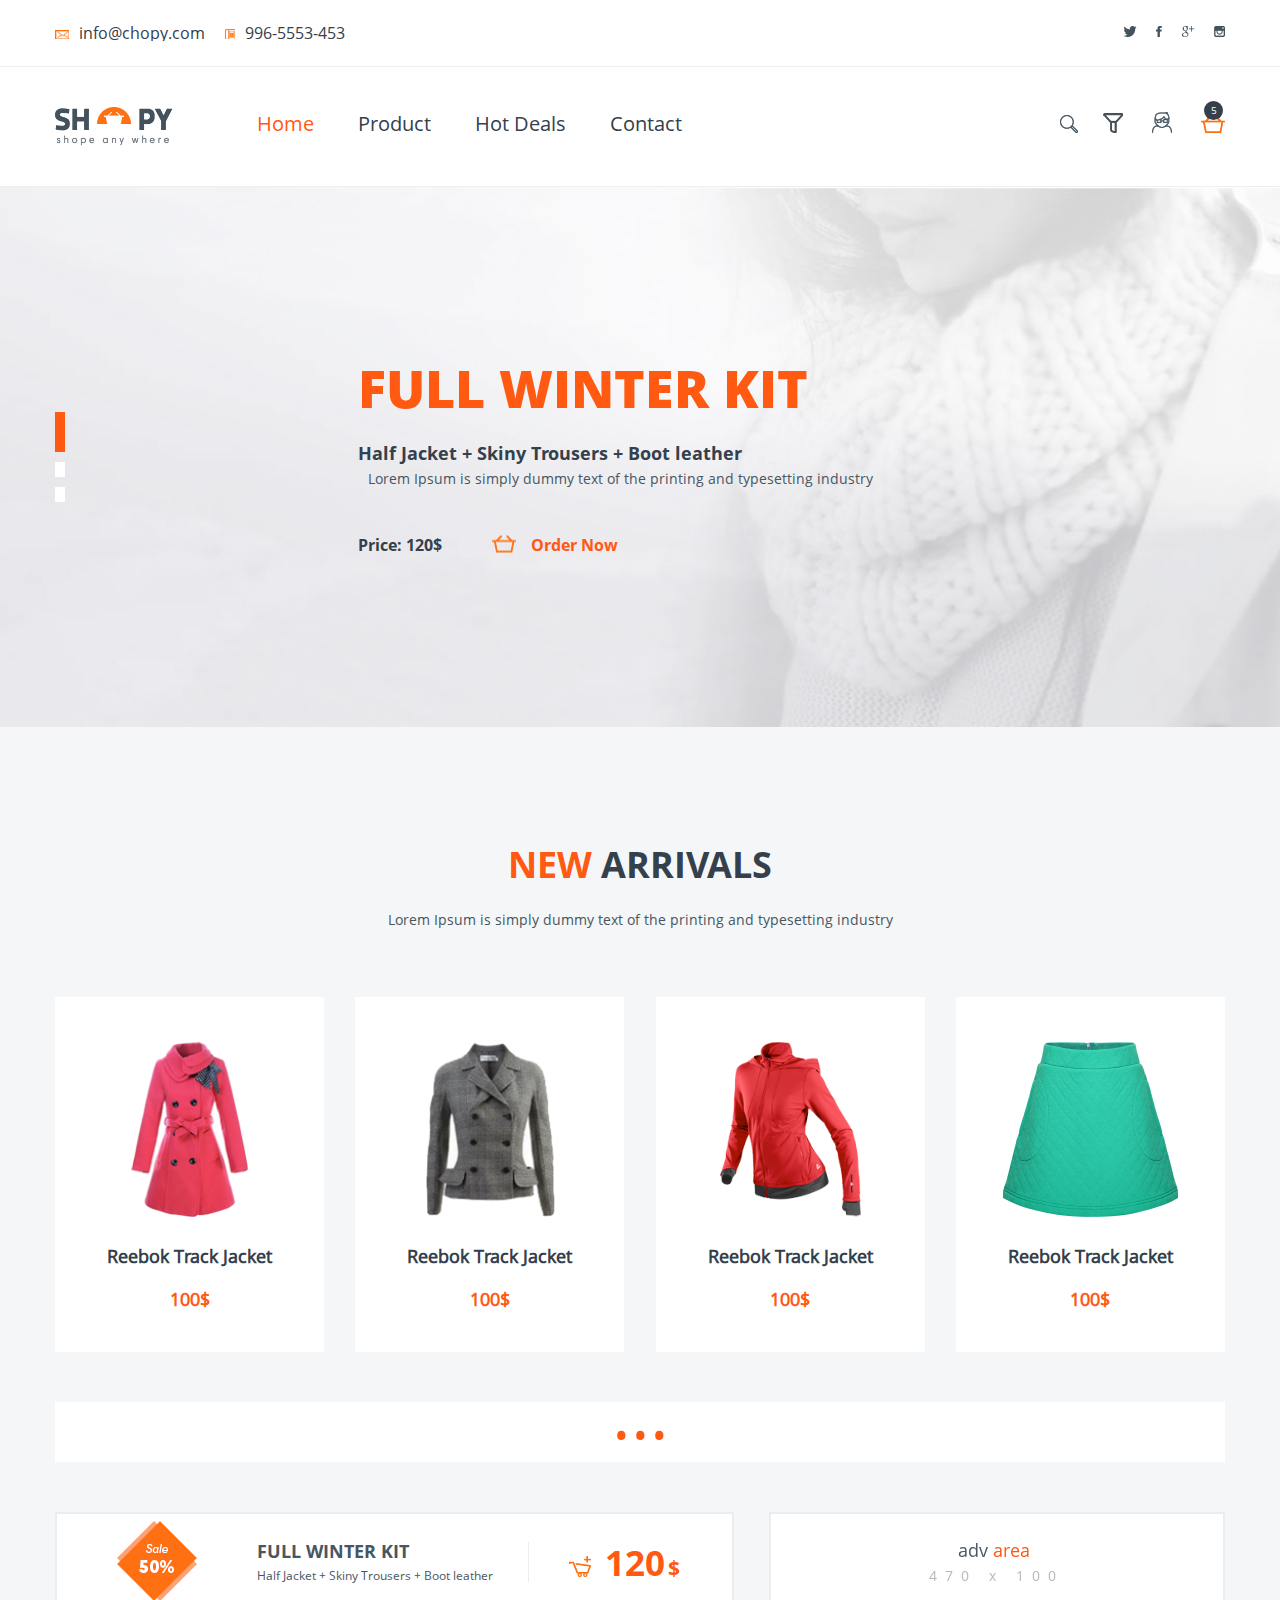
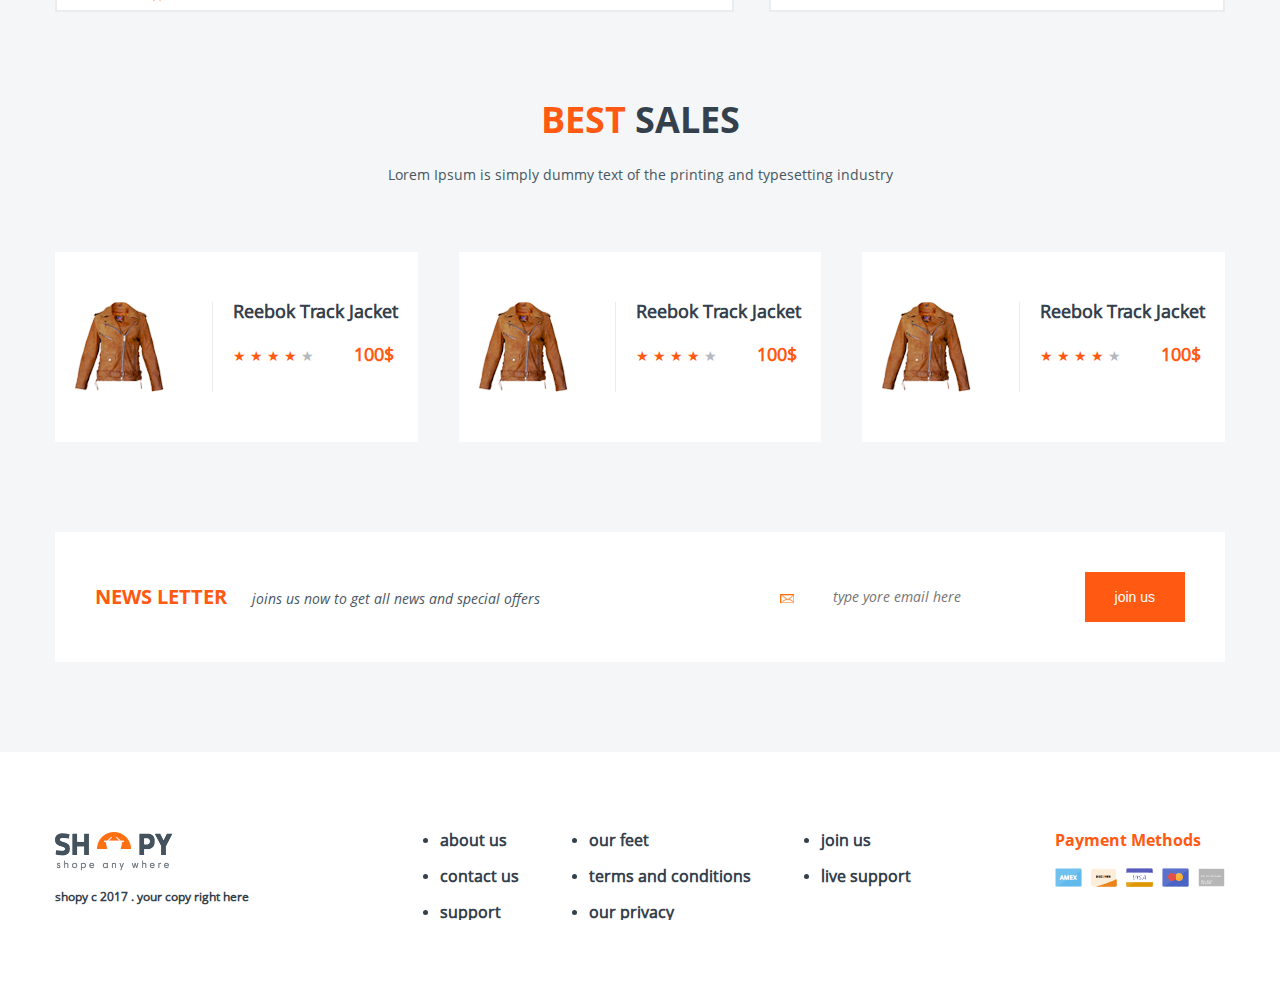
<file: dev/index.html>
<!DOCTYPE html>
<html lang="ru-RU">
  <head>
    <meta charset="utf-8">
    <meta http-equiv="X-UA-Compatible" content="IE = edge">
    <meta name="viewport" content="width=device-width,initial-scale=1">
    <meta name="keywords" content="">
    <link rel="stylesheet" type="text/css" href="static/fonts/fonts.css">
    <link rel="stylesheet" type="text/css" href="static/css/main.css">
    <title>Главная страница
    </title>
  </head>
  <body>
    <div class="wrapper">
      <header>
        <div class="header__top">
          <div class="container">
            <div class="header__contacts"><a class="header__mail" href="mailto:info@shopy.com">info@chopy.com</a><a class="header__phone" href="tel:9965553453">996-5553-453</a></div>
            <ul class="header__social">
              <li><a class="header-social__link" href="javascript:void(0);"></a>
                <div class="social__link--tw"></div>
              </li>
              <li><a class="header-social__link" href="javascript:void(0);"></a>
                <div class="social__link--fb"></div>
              </li>
              <li><a class="header-social__link" href="javascript:void(0);"></a>
                <div class="social__link--google"></div>
              </li>
              <li><a class="header-social__link" href="javascript:void(0);"></a>
                <div class="social__link--instagram"></div>
              </li>
            </ul>
          </div>
        </div>
        <div class="header__bottom">
          <div class="container">
            <div class="header__logo"><img src="static/img/general/logo.png"></div>
            <nav class="header-nav">
              <ul class="header-nav__list">
                <li><a class="header-nav__home active" href="../index.html">Home</a></li>
                <li><a class="header-nav__product" href="../product.html">Product</a></li>
                <li><a class="header-nav__hotDeals" href="../product-all.html">Hot Deals</a></li>
                <li><a class="header-nav__contact" href="javascript:void(0);">Contact</a></li>
              </ul>
            </nav>
            <div class="header-action">
              <div class="header-search"><span class="header-search__icon"></span>
                <form class="header-search__form">
                  <input type="text">
                </form>
              </div><a class="header-filter" href="javascript:void(0);"><span class="header-filter__icon"></span></a>
              <div class="header-profil"><span class="header-profil__icon"></span></div>
              <div class="header-basket"><span class="header-basket__icon"></span><span class="header-basket__number">5</span></div>
            </div>
          </div>
        </div>
      </header>
      <section class="index-slider">
        <div class="container">
          <aside class="index__filter">
            <div class="filter-wrap">
              <div class="filter-item"><span class="filter-title">Categories</span>
                <div class="filter-close"></div>
                <div class="filter-line">
                  <input type="radio" id="filter-cat-men" name="filter-cat">
                  <label for="filter-cat-men">Man</label>
                </div>
                <div class="filter-line">
                  <input type="radio" id="filter-cat-women" name="filter-cat">
                  <label for="filter-cat-women">Women</label>
                </div>
                <div class="filter-line">
                  <input type="radio" id="filter-cat-childrens" name="filter-cat">
                  <label for="filter-cat-childrens">Children</label>
                </div>
                <div class="filter-line">
                  <input type="radio" id="filter-cat-hot" name="filter-cat">
                  <label for="filter-cat-hot">Hot Deals</label>
                </div>
              </div>
              <div class="filter-item"><span class="filter-title">Prise Filter</span>
                <div class="filter-line">
                  <input type="range" id="filter-prise__rage">
                </div>
                <div class="filter-line filter-line--price">
                  <div class="filter-price__from"><span>From</span>
                    <input type="text" id="price-from">
                  </div>
                  <div class="filter-price__to"><span>To</span>
                    <input type="text" id="price-to">
                  </div>
                </div>
              </div>
              <div class="filter-item"><span class="filter-title">Sizes</span>
                <div class="filter-line">
                  <input type="checkbox" id="filter-sizes__small" name="filter-sizes"><span class="castom-checkbox"></span>
                  <label class="checkbox" for="filter-sizes__small">Small</label>
                </div>
                <div class="filter-line">
                  <input type="checkbox" id="filter-sizes__midum" name="filter-sizes"><span class="castom-checkbox"></span>
                  <label class="checkbox" for="filter-sizes__midum">Midum</label>
                </div>
                <div class="filter-line">
                  <input type="checkbox" id="filter-sizes__larg" name="filter-sizes"><span class="castom-checkbox"></span>
                  <label class="checkbox" for="filter-sizes__larg">Larg</label>
                </div>
                <div class="filter-line">
                  <input type="checkbox" id="filter-sizes__xlarg" name="filter-sizes"><span class="castom-checkbox"></span>
                  <label class="checkbox" for="filter-sizes__xlarg">X Larg</label>
                </div>
              </div>
              <div class="filter-item"><span class="filter-title">Brands</span>
                <div class="filter-line">
                  <input type="checkbox" id="filter-brand__reebok"><span class="castom-checkbox"></span>
                  <label class="checkbox" for="filter-brand__reebok">Reebok</label>
                </div>
                <div class="filter-line">
                  <input type="checkbox" id="filter-brand__adidas"><span class="castom-checkbox"></span>
                  <label class="checkbox" for="filter-brand__adidas">Adidas</label>
                </div>
                <div class="filter-line">
                  <input type="checkbox" id="filter-brand__nike"><span class="castom-checkbox"></span>
                  <label class="checkbox" for="filter-brand__nike">Nike</label>
                </div>
                <div class="filter-line">
                  <input type="checkbox" id="filter-brand__active"><span class="castom-checkbox"></span>
                  <label class="checkbox" for="filter-brand__active">Active</label>
                </div>
              </div>
            </div>
          </aside>
          <div class="js-index-slider__pager"><a href" data-slide-index="0"></a><a class="active" href" data-slide-index="1"></a><a href" data-slide-index="2"></a></div>
        </div>
        <ul class="js-index-slider">
          <li><img src="static/img/content/sliderBg.jpg">
            <div class="index-slider__info"><span class="index-slider__title">FULL WINTER KIT</span>
              <spaan class="index-slider__goods">Half Jacket + Skiny Trousers + Boot leather</spaan>
              <p class="index-slider__descr">Lorem Ipsum is simply dummy text of the printing and typesetting industry</p>
              <div class="index-slider__action"><span class="index-slider__price">Price: 120$</span><span class="index-slider__buy">Order Now</span></div>
            </div>
          </li>
          <li><img src="static/img/content/sliderBg.jpg"></li>
          <li><img src="static/img/content/sliderBg.jpg"></li>
        </ul>
      </section>
      <div class="container">
        <div class="section-title">
          <div class="section-title__big"><span class="section-title__orange">New</span><span> Arrivals</span></div><span class="section-title__descr">Lorem Ipsum is simply dummy text of the printing and typesetting industry</span>
        </div>
        <div class="product-item__wrap">
          <div class="product-item">
            <div class="product-item__first"><img class="product-item__pic--big" src="static/img/content/products/product1.png"><span class="product-item__title">Reebok Track Jacket</span><span class="product-item__prise">100$</span></div>
            <div class="product-item__second">
              <ul class="js-product-item__slider">
                <li><img class="product-item__pic" src="static/img/content/products/product1.png"></li>
                <li><img class="product-item__pic" src="static/img/content/products/product1Darc.png"></li>
                <li><img class="product-item__pic" src="static/img/content/products/product1Blue.png"></li>
                <li><img class="product-item__pic" src="static/img/content/products/product1Green.png"></li>
              </ul><span class="product-item__title">Reebok Track Jacket</span>
              <div class="product-item__sizes"><span>sizes :</span>
                <ul class="sizes-list">
                  <li><span>s</span></li>
                  <li><span>m</span></li>
                  <li><span>l</span></li>
                  <li><span>xl</span></li>
                </ul>
              </div>
              <div class="product-item__color"><a class="product__color--red" href" data-slide-index="0"></a><a class="product__color--darc" href" data-slide-index="1"></a><a class="product__color--blue" href" data-slide-index="2"></a><a class="product__color--green" href" data-slide-index="3"></a></div>
              <div class="product-item__buttons"><a class="product-chare" href="javascript:void(0);"></a><a class="product-curt" href="javascript:void(0);"></a><a class="product-like" href="javascript:void(0);"></a></div>
            </div>
          </div>
          <div class="product-item">
            <div class="product-item__first"><img class="product-item__pic--big" src="static/img/content/products/product2.png"><span class="product-item__title">Reebok Track Jacket</span><span class="product-item__prise">100$</span></div>
            <div class="product-item__second">
              <ul class="js-product-item__slider">
                <li><img class="product-item__pic" src="static/img/content/products/product2.png"></li>
                <li><img class="product-item__pic" src="static/img/content/products/product2.png"></li>
                <li><img class="product-item__pic" src="static/img/content/products/product2.png"></li>
                <li><img class="product-item__pic" src="static/img/content/products/product2.png"></li>
              </ul><span class="product-item__title">Reebok Track Jacket</span>
              <div class="product-item__sizes"><span>sizes :</span>
                <ul class="sizes-list">
                  <li><span>s</span></li>
                  <li><span>m</span></li>
                  <li><span>l</span></li>
                  <li><span>xc</span></li>
                </ul>
              </div>
              <div class="product-item__color"><a class="product__color--red" href" data-slide-index="0"></a><a class="product__color--darc" href" data-slide-index="1"></a><a class="product__color--blue" href" data-slide-index="2"></a><a class="product__color--green" href" data-slide-index="3"></a></div>
              <div class="product-item__buttons"><a class="product-chare" href="javascript:void(0);"></a><a class="product-curt" href="javascript:void(0);"></a><a class="product-like" href="javascript:void(0);"></a></div>
            </div>
          </div>
          <div class="product-item">
            <div class="product-item__first"><img class="product-item__pic--big" src="static/img/content/products/product3.png"><span class="product-item__title">Reebok Track Jacket</span><span class="product-item__prise">100$</span></div>
            <div class="product-item__second">
              <ul class="js-product-item__slider">
                <li><img class="product-item__pic" src="static/img/content/products/product3mini.png"></li>
                <li><img class="product-item__pic" src="static/img/content/products/product3miniDarc.png"></li>
                <li><img class="product-item__pic" src="static/img/content/products/product3miniBlue.png"></li>
                <li><img class="product-item__pic" src="static/img/content/products/product3miniGreen.png"></li>
              </ul><span class="product-item__title">Reebok Track Jacket</span>
              <div class="product-item__sizes"><span>sizes :</span>
                <ul class="sizes-list">
                  <li><span>s</span></li>
                  <li><span>m</span></li>
                  <li><span>l</span></li>
                  <li><span>xl</span></li>
                </ul>
              </div>
              <div class="product-item__color"><a class="product__color--red" href" data-slide-index="0"></a><a class="product__color--darc" href" data-slide-index="1"></a><a class="product__color--blue" href" data-slide-index="2"></a><a class="product__color--green" href" data-slide-index="3"></a></div>
              <div class="product-item__buttons"><a class="product-chare" href="javascript:void(0);"></a><a class="product-curt" href="javascript:void(0);"></a><a class="product-like" href="javascript:void(0);"></a></div>
            </div>
          </div>
          <div class="product-item">
            <div class="product-item__first"><img class="product-item__pic--big" src="static/img/content/products/product4Green.png"><span class="product-item__title">Reebok Track Jacket</span><span class="product-item__prise">100$</span></div>
            <div class="product-item__second">
              <ul class="js-product-item__slider">
                <li><img class="product-item__pic" src="static/img/content/products/product4Red.png"></li>
                <li><img class="product-item__pic" src="static/img/content/products/product4Darc.png"></li>
                <li><img class="product-item__pic" src="static/img/content/products/product4Blue.png"></li>
                <li><img class="product-item__pic" src="static/img/content/products/product4Green.png"></li>
              </ul><span class="product-item__title">Reebok Track Jacket</span>
              <div class="product-item__sizes"><span>sizes :</span>
                <ul class="sizes-list">
                  <li><span>s</span></li>
                  <li><span>m</span></li>
                  <li><span>l</span></li>
                  <li><span>xl</span></li>
                </ul>
              </div>
              <div class="product-item__color"><a class="product__color--red" href" data-slide-index="0"></a><a class="product__color--darc" href" data-slide-index="1"></a><a class="product__color--blue" href" data-slide-index="2"></a><a class="product__color--green" href" data-slide-index="3"></a></div>
              <div class="product-item__buttons"><a class="product-chare" href="javascript:void(0);"></a><a class="product-curt" href="javascript:void(0);"></a><a class="product-like" href="javascript:void(0);"></a></div>
            </div>
          </div>
        </div><a class="product-item__more--loader" href="javascript:void(0);">...</a>
      </div>
      <section class="banners">
        <div class="container">
          <div class="banner-big"><img src="static/img/content/banners/discount.png">
            <div class="banner-big__text">
              <div class="banner-big__title"><span>Full Winter Kit</span></div>
              <div class="banner-big__desc"><span>Half Jacket + Skiny Trousers + Boot leather</span></div>
            </div>
            <div class="banner-big__card"><a href="javascript:void(0);"></a></div>
            <div class="banner-big__prise"><a href="javascript:void(0);">120</a><span>$</span></div>
          </div>
          <div class="banner-small">
            <div class="banner-small__empty"><span class="banner-empty__text">adv</span><span class="banner-empty__text banner-empty__text--orange">area</span><span class="banner-size">470 x 100</span></div>
          </div>
        </div>
      </section>
      <section class="best-sales">
        <div class="container">
          <div class="section-title">
            <div class="section-title__big"><span class="section-title__orange">Best</span><span> Sales</span></div><span class="section-title__descr">Lorem Ipsum is simply dummy text of the printing and typesetting industry</span>
          </div>
          <div class="best-sales__items">
            <div class="best-sales__item--wrap"><img class="best-sales__img" src="static/img/content/products/product5mini.png">
              <div class="best-sales__item--text"><span class="best-sales__title">Reebok Track Jacket</span>
                <ul class="best-sales__rating">
                  <li><span>&#9733;</span></li>
                  <li><span>&#9733;</span></li>
                  <li><span>&#9733;</span></li>
                  <li><span>&#9733;</span></li>
                  <li><span>&#9733;</span></li>
                </ul><span class="best-sales__prise">100$</span>
                <div class="best-sales__buy"><a href="javascript:void(0);"><span class="best-sales__buy--text">add to cart</span></a></div>
              </div>
            </div>
            <div class="best-sales__item--wrap"><img class="best-sales__img" src="static/img/content/products/product5mini.png">
              <div class="best-sales__item--text"><span class="best-sales__title">Reebok Track Jacket</span>
                <ul class="best-sales__rating">
                  <li><span>&#9733;</span></li>
                  <li><span>&#9733;</span></li>
                  <li><span>&#9733;</span></li>
                  <li><span>&#9733;</span></li>
                  <li><span>&#9733;</span></li>
                </ul><span class="best-sales__prise">100$</span>
                <div class="best-sales__buy"><a href="javascript:void(0);"><span class="best-sales__buy--text">add to cart</span></a></div>
              </div>
            </div>
            <div class="best-sales__item--wrap"><img class="best-sales__img" src="static/img/content/products/product5mini.png">
              <div class="best-sales__item--text">
                <div class="best-sales__title">Reebok Track Jacket</div>
                <ul class="best-sales__rating">
                  <li><span>&#9733;</span></li>
                  <li><span>&#9733;</span></li>
                  <li><span>&#9733;</span></li>
                  <li><span>&#9733;</span></li>
                  <li><span>&#9733;</span></li>
                </ul><span class="best-sales__prise">100$</span>
                <div class="best-sales__buy"><a href="javascript:void(0);"><span class="best-sales__buy--text">add to cart</span></a></div>
              </div>
            </div>
          </div>
        </div>
      </section>
      <section class="subscribe">
        <div class="container">
          <div class="subscribe-content"><span class="subscribe-title">News Letter</span><span class="subscribe-descr">joins us now to get all news and special offers</span>
            <form class="subscribe-form">
              <div class="input-field__wrap"><img src="static/img/sprite/mail.png">
                <input class="input-field" type="text" name="mail" placeholder="type yore email here">
                <input class="g-btn" type="submit" value="join us">
              </div>
            </form>
          </div>
        </div>
      </section>
    </div>
    <footer>
      <div class="container">
        <div class="footer-wrap">
          <div class="footer-logo"><img src="static/img/general/logo.png"><span class="footer-copyright">shopy c 2017 . your copy right here</span></div>
          <nav class="footer-nav">
            <ul class="footer-nav__list">
              <li><a href="javascript:void(0);">about us</a></li>
              <li><a href="javascript:void(0);">contact us</a></li>
              <li><a href="javascript:void(0);">support</a></li>
            </ul>
            <ul class="footer-nav__list">
              <li><a href="javascript:void(0);">our feet</a></li>
              <li><a href="javascript:void(0);">terms and conditions</a></li>
              <li><a href="javascript:void(0);">our privacy</a></li>
            </ul>
            <ul class="footer-nav__list">
              <li><a href="javascript:void(0);">join us</a></li>
              <li><a href="javascript:void(0);">live support</a></li>
            </ul>
          </nav>
          <div class="footer-payment"><span class="footer-payment__text">Payment Methods</span><img src="static/img/general/footer-pay.png"></div>
        </div>
      </div>
    </footer>
    <script src="static/js/jquery.js"></script>
    <script src="static/js/libs.min.js"></script>
    <script src="static/js/main.js"></script>
  </body>
</html>
</file>
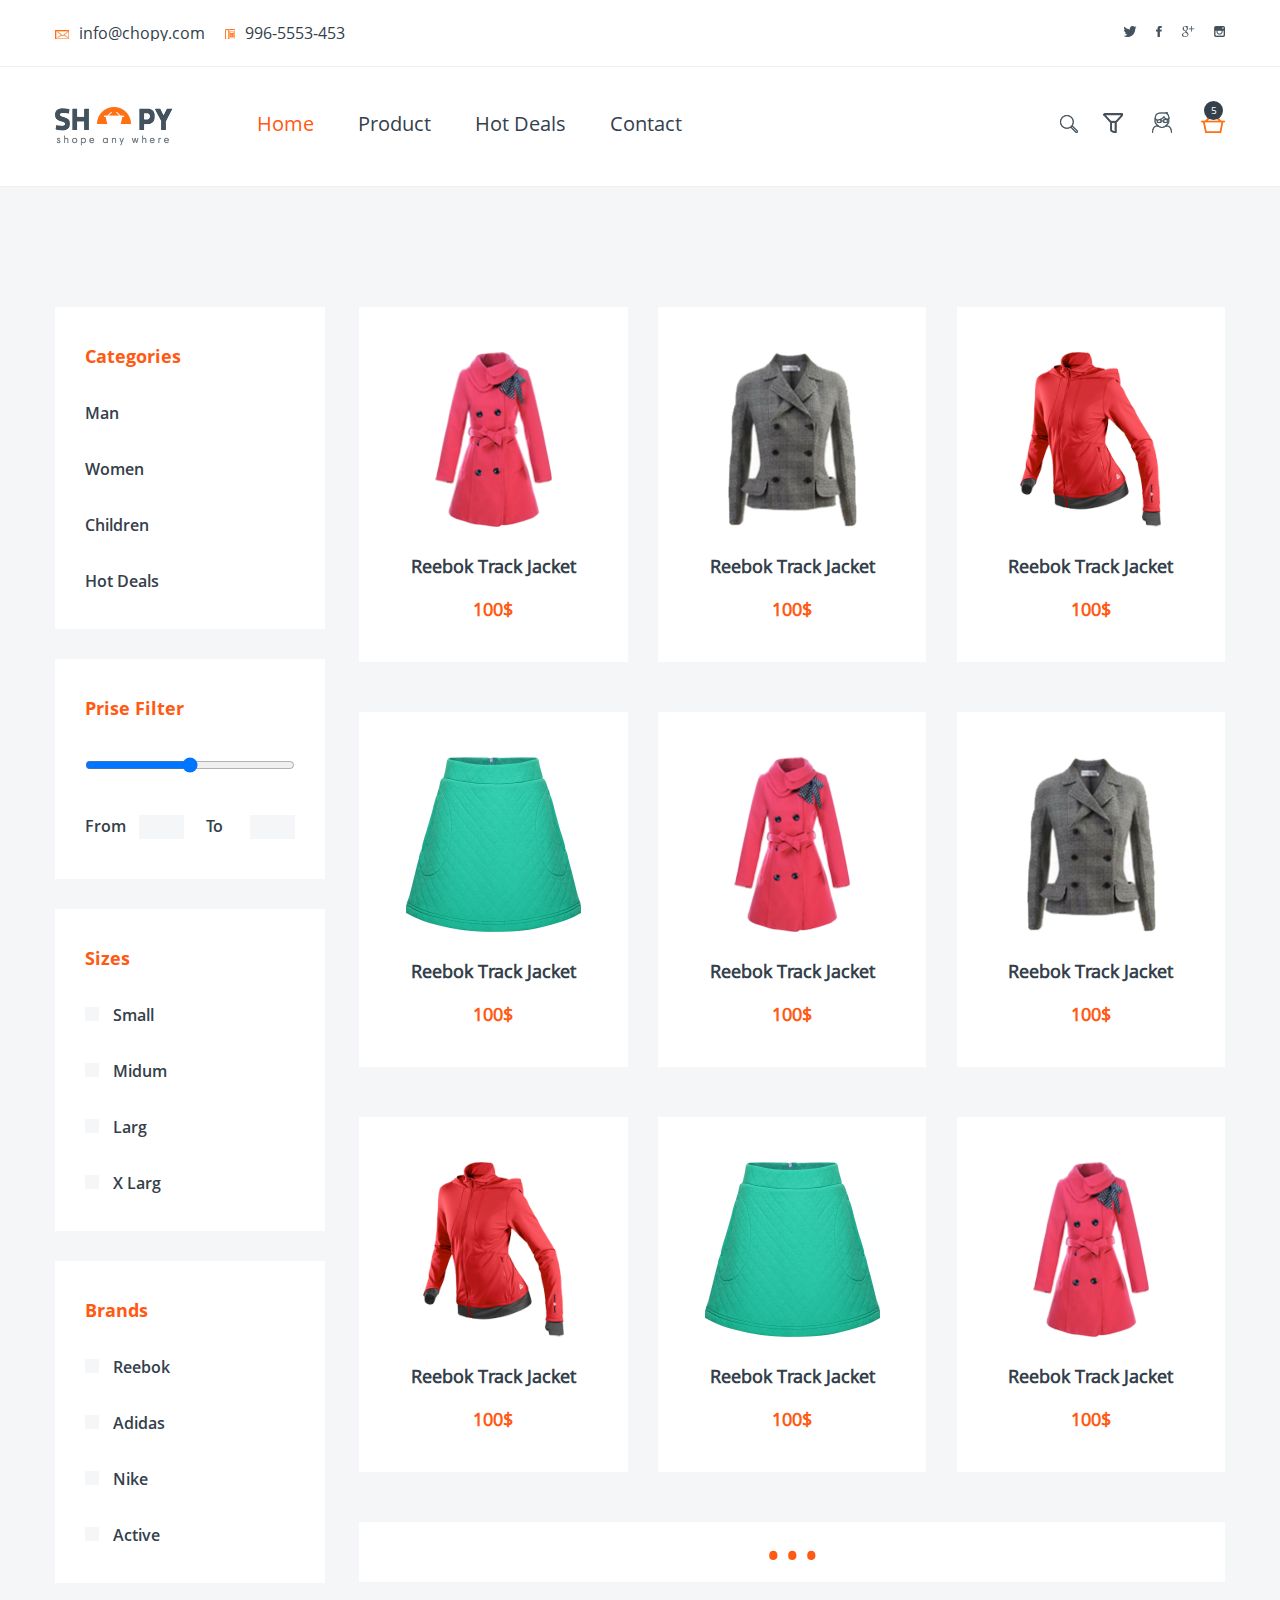
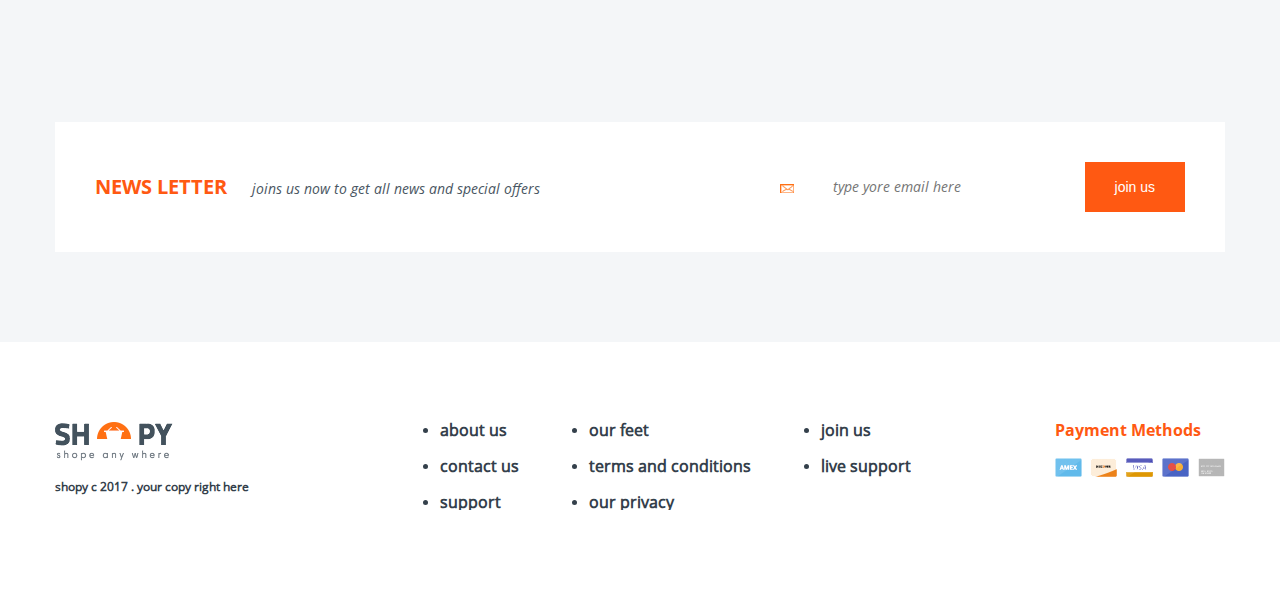
<file: dev/product-all.html>
<!DOCTYPE html>
<html lang="ru-RU">
  <head>
    <meta charset="utf-8">
    <meta http-equiv="X-UA-Compatible" content="IE = edge">
    <meta name="viewport" content="width=device-width,initial-scale=1">
    <meta name="keywords" content="">
    <link rel="stylesheet" type="text/css" href="static/fonts/fonts.css">
    <link rel="stylesheet" type="text/css" href="static/css/main.css">
    <title>Каталог продукта
    </title>
  </head>
  <body>
    <div class="wrapper">
      <header>
        <div class="header__top">
          <div class="container">
            <div class="header__contacts"><a class="header__mail" href="mailto:info@shopy.com">info@chopy.com</a><a class="header__phone" href="tel:9965553453">996-5553-453</a></div>
            <ul class="header__social">
              <li><a class="header-social__link" href="javascript:void(0);"></a>
                <div class="social__link--tw"></div>
              </li>
              <li><a class="header-social__link" href="javascript:void(0);"></a>
                <div class="social__link--fb"></div>
              </li>
              <li><a class="header-social__link" href="javascript:void(0);"></a>
                <div class="social__link--google"></div>
              </li>
              <li><a class="header-social__link" href="javascript:void(0);"></a>
                <div class="social__link--instagram"></div>
              </li>
            </ul>
          </div>
        </div>
        <div class="header__bottom">
          <div class="container">
            <div class="header__logo"><img src="static/img/general/logo.png"></div>
            <nav class="header-nav">
              <ul class="header-nav__list">
                <li><a class="header-nav__home active" href="../index.html">Home</a></li>
                <li><a class="header-nav__product" href="../product.html">Product</a></li>
                <li><a class="header-nav__hotDeals" href="../product-all.html">Hot Deals</a></li>
                <li><a class="header-nav__contact" href="javascript:void(0);">Contact</a></li>
              </ul>
            </nav>
            <div class="header-action">
              <div class="header-search"><span class="header-search__icon"></span>
                <form class="header-search__form">
                  <input type="text">
                </form>
              </div><a class="header-filter" href="javascript:void(0);"><span class="header-filter__icon"></span></a>
              <div class="header-profil"><span class="header-profil__icon"></span></div>
              <div class="header-basket"><span class="header-basket__icon"></span><span class="header-basket__number">5</span></div>
            </div>
          </div>
        </div>
      </header>
      <div class="container">
        <section class="products-all">
          <aside class="products-all__filter">
            <div class="filter-wrap">
              <div class="filter-item"><span class="filter-title">Categories</span>
                <div class="filter-close"></div>
                <div class="filter-line">
                  <input type="radio" id="filter-cat-men" name="filter-cat">
                  <label for="filter-cat-men">Man</label>
                </div>
                <div class="filter-line">
                  <input type="radio" id="filter-cat-women" name="filter-cat">
                  <label for="filter-cat-women">Women</label>
                </div>
                <div class="filter-line">
                  <input type="radio" id="filter-cat-childrens" name="filter-cat">
                  <label for="filter-cat-childrens">Children</label>
                </div>
                <div class="filter-line">
                  <input type="radio" id="filter-cat-hot" name="filter-cat">
                  <label for="filter-cat-hot">Hot Deals</label>
                </div>
              </div>
              <div class="filter-item"><span class="filter-title">Prise Filter</span>
                <div class="filter-line">
                  <input type="range" id="filter-prise__rage">
                </div>
                <div class="filter-line filter-line--price">
                  <div class="filter-price__from"><span>From</span>
                    <input type="text" id="price-from">
                  </div>
                  <div class="filter-price__to"><span>To</span>
                    <input type="text" id="price-to">
                  </div>
                </div>
              </div>
              <div class="filter-item"><span class="filter-title">Sizes</span>
                <div class="filter-line">
                  <input type="checkbox" id="filter-sizes__small" name="filter-sizes"><span class="castom-checkbox"></span>
                  <label class="checkbox" for="filter-sizes__small">Small</label>
                </div>
                <div class="filter-line">
                  <input type="checkbox" id="filter-sizes__midum" name="filter-sizes"><span class="castom-checkbox"></span>
                  <label class="checkbox" for="filter-sizes__midum">Midum</label>
                </div>
                <div class="filter-line">
                  <input type="checkbox" id="filter-sizes__larg" name="filter-sizes"><span class="castom-checkbox"></span>
                  <label class="checkbox" for="filter-sizes__larg">Larg</label>
                </div>
                <div class="filter-line">
                  <input type="checkbox" id="filter-sizes__xlarg" name="filter-sizes"><span class="castom-checkbox"></span>
                  <label class="checkbox" for="filter-sizes__xlarg">X Larg</label>
                </div>
              </div>
              <div class="filter-item"><span class="filter-title">Brands</span>
                <div class="filter-line">
                  <input type="checkbox" id="filter-brand__reebok"><span class="castom-checkbox"></span>
                  <label class="checkbox" for="filter-brand__reebok">Reebok</label>
                </div>
                <div class="filter-line">
                  <input type="checkbox" id="filter-brand__adidas"><span class="castom-checkbox"></span>
                  <label class="checkbox" for="filter-brand__adidas">Adidas</label>
                </div>
                <div class="filter-line">
                  <input type="checkbox" id="filter-brand__nike"><span class="castom-checkbox"></span>
                  <label class="checkbox" for="filter-brand__nike">Nike</label>
                </div>
                <div class="filter-line">
                  <input type="checkbox" id="filter-brand__active"><span class="castom-checkbox"></span>
                  <label class="checkbox" for="filter-brand__active">Active</label>
                </div>
              </div>
            </div>
          </aside>
          <main class="products-all__show">
            <div class="product-item">
              <div class="product-item__first"><img class="product-item__pic--big" src="static/img/content/products/product1.png"><span class="product-item__title">Reebok Track Jacket</span><span class="product-item__prise">100$</span></div>
              <div class="product-item__second">
                <ul class="js-product-item__slider">
                  <li><img class="product-item__pic" src="static/img/content/products/product1.png"></li>
                  <li><img class="product-item__pic" src="static/img/content/products/product1Darc.png"></li>
                  <li><img class="product-item__pic" src="static/img/content/products/product1Blue.png"></li>
                  <li><img class="product-item__pic" src="static/img/content/products/product1Green.png"></li>
                </ul><span class="product-item__title">Reebok Track Jacket</span>
                <div class="product-item__sizes"><span>sizes :</span>
                  <ul class="sizes-list">
                    <li><span>s</span></li>
                    <li><span>m</span></li>
                    <li><span>l</span></li>
                    <li><span>xl</span></li>
                  </ul>
                </div>
                <div class="product-item__color"><a class="product__color--red" href" data-slide-index="0"></a><a class="product__color--darc" href" data-slide-index="1"></a><a class="product__color--blue" href" data-slide-index="2"></a><a class="product__color--green" href" data-slide-index="3"></a></div>
                <div class="product-item__buttons"><a class="product-chare" href="javascript:void(0);"></a><a class="product-curt" href="javascript:void(0);"></a><a class="product-like" href="javascript:void(0);"></a></div>
              </div>
            </div>
            <div class="product-item">
              <div class="product-item__first"><img class="product-item__pic--big" src="static/img/content/products/product2.png"><span class="product-item__title">Reebok Track Jacket</span><span class="product-item__prise">100$</span></div>
              <div class="product-item__second">
                <ul class="js-product-item__slider">
                  <li><img class="product-item__pic" src="static/img/content/products/product2.png"></li>
                  <li><img class="product-item__pic" src="static/img/content/products/product2.png"></li>
                  <li><img class="product-item__pic" src="static/img/content/products/product2.png"></li>
                  <li><img class="product-item__pic" src="static/img/content/products/product2.png"></li>
                </ul><span class="product-item__title">Reebok Track Jacket</span>
                <div class="product-item__sizes"><span>sizes :</span>
                  <ul class="sizes-list">
                    <li><span>s</span></li>
                    <li><span>m</span></li>
                    <li><span>l</span></li>
                    <li><span>xc</span></li>
                  </ul>
                </div>
                <div class="product-item__color"><a class="product__color--red" href" data-slide-index="0"></a><a class="product__color--darc" href" data-slide-index="1"></a><a class="product__color--blue" href" data-slide-index="2"></a><a class="product__color--green" href" data-slide-index="3"></a></div>
                <div class="product-item__buttons"><a class="product-chare" href="javascript:void(0);"></a><a class="product-curt" href="javascript:void(0);"></a><a class="product-like" href="javascript:void(0);"></a></div>
              </div>
            </div>
            <div class="product-item">
              <div class="product-item__first"><img class="product-item__pic--big" src="static/img/content/products/product3.png"><span class="product-item__title">Reebok Track Jacket</span><span class="product-item__prise">100$</span></div>
              <div class="product-item__second">
                <ul class="js-product-item__slider">
                  <li><img class="product-item__pic" src="static/img/content/products/product3mini.png"></li>
                  <li><img class="product-item__pic" src="static/img/content/products/product3miniDarc.png"></li>
                  <li><img class="product-item__pic" src="static/img/content/products/product3miniBlue.png"></li>
                  <li><img class="product-item__pic" src="static/img/content/products/product3miniGreen.png"></li>
                </ul><span class="product-item__title">Reebok Track Jacket</span>
                <div class="product-item__sizes"><span>sizes :</span>
                  <ul class="sizes-list">
                    <li><span>s</span></li>
                    <li><span>m</span></li>
                    <li><span>l</span></li>
                    <li><span>xl</span></li>
                  </ul>
                </div>
                <div class="product-item__color"><a class="product__color--red" href" data-slide-index="0"></a><a class="product__color--darc" href" data-slide-index="1"></a><a class="product__color--blue" href" data-slide-index="2"></a><a class="product__color--green" href" data-slide-index="3"></a></div>
                <div class="product-item__buttons"><a class="product-chare" href="javascript:void(0);"></a><a class="product-curt" href="javascript:void(0);"></a><a class="product-like" href="javascript:void(0);"></a></div>
              </div>
            </div>
            <div class="product-item">
              <div class="product-item__first"><img class="product-item__pic--big" src="static/img/content/products/product4Green.png"><span class="product-item__title">Reebok Track Jacket</span><span class="product-item__prise">100$</span></div>
              <div class="product-item__second">
                <ul class="js-product-item__slider">
                  <li><img class="product-item__pic" src="static/img/content/products/product4Red.png"></li>
                  <li><img class="product-item__pic" src="static/img/content/products/product4Darc.png"></li>
                  <li><img class="product-item__pic" src="static/img/content/products/product4Blue.png"></li>
                  <li><img class="product-item__pic" src="static/img/content/products/product4Green.png"></li>
                </ul><span class="product-item__title">Reebok Track Jacket</span>
                <div class="product-item__sizes"><span>sizes :</span>
                  <ul class="sizes-list">
                    <li><span>s</span></li>
                    <li><span>m</span></li>
                    <li><span>l</span></li>
                    <li><span>xl</span></li>
                  </ul>
                </div>
                <div class="product-item__color"><a class="product__color--red" href" data-slide-index="0"></a><a class="product__color--darc" href" data-slide-index="1"></a><a class="product__color--blue" href" data-slide-index="2"></a><a class="product__color--green" href" data-slide-index="3"></a></div>
                <div class="product-item__buttons"><a class="product-chare" href="javascript:void(0);"></a><a class="product-curt" href="javascript:void(0);"></a><a class="product-like" href="javascript:void(0);"></a></div>
              </div>
            </div>
            <div class="product-item">
              <div class="product-item__first"><img class="product-item__pic--big" src="static/img/content/products/product1.png"><span class="product-item__title">Reebok Track Jacket</span><span class="product-item__prise">100$</span></div>
              <div class="product-item__second">
                <ul class="js-product-item__slider">
                  <li><img class="product-item__pic" src="static/img/content/products/product1.png"></li>
                  <li><img class="product-item__pic" src="static/img/content/products/product1Darc.png"></li>
                  <li><img class="product-item__pic" src="static/img/content/products/product1Blue.png"></li>
                  <li><img class="product-item__pic" src="static/img/content/products/product1Green.png"></li>
                </ul><span class="product-item__title">Reebok Track Jacket</span>
                <div class="product-item__sizes"><span>sizes :</span>
                  <ul class="sizes-list">
                    <li><span>s</span></li>
                    <li><span>m</span></li>
                    <li><span>l</span></li>
                    <li><span>xl</span></li>
                  </ul>
                </div>
                <div class="product-item__color"><a class="product__color--red" href" data-slide-index="0"></a><a class="product__color--darc" href" data-slide-index="1"></a><a class="product__color--blue" href" data-slide-index="2"></a><a class="product__color--green" href" data-slide-index="3"></a></div>
                <div class="product-item__buttons"><a class="product-chare" href="javascript:void(0);"></a><a class="product-curt" href="javascript:void(0);"></a><a class="product-like" href="javascript:void(0);"></a></div>
              </div>
            </div>
            <div class="product-item">
              <div class="product-item__first"><img class="product-item__pic--big" src="static/img/content/products/product2.png"><span class="product-item__title">Reebok Track Jacket</span><span class="product-item__prise">100$</span></div>
              <div class="product-item__second">
                <ul class="js-product-item__slider">
                  <li><img class="product-item__pic" src="static/img/content/products/product2.png"></li>
                  <li><img class="product-item__pic" src="static/img/content/products/product2.png"></li>
                  <li><img class="product-item__pic" src="static/img/content/products/product2.png"></li>
                  <li><img class="product-item__pic" src="static/img/content/products/product2.png"></li>
                </ul><span class="product-item__title">Reebok Track Jacket</span>
                <div class="product-item__sizes"><span>sizes :</span>
                  <ul class="sizes-list">
                    <li><span>s</span></li>
                    <li><span>m</span></li>
                    <li><span>l</span></li>
                    <li><span>xc</span></li>
                  </ul>
                </div>
                <div class="product-item__color"><a class="product__color--red" href" data-slide-index="0"></a><a class="product__color--darc" href" data-slide-index="1"></a><a class="product__color--blue" href" data-slide-index="2"></a><a class="product__color--green" href" data-slide-index="3"></a></div>
                <div class="product-item__buttons"><a class="product-chare" href="javascript:void(0);"></a><a class="product-curt" href="javascript:void(0);"></a><a class="product-like" href="javascript:void(0);"></a></div>
              </div>
            </div>
            <div class="product-item">
              <div class="product-item__first"><img class="product-item__pic--big" src="static/img/content/products/product3.png"><span class="product-item__title">Reebok Track Jacket</span><span class="product-item__prise">100$</span></div>
              <div class="product-item__second">
                <ul class="js-product-item__slider">
                  <li><img class="product-item__pic" src="static/img/content/products/product3mini.png"></li>
                  <li><img class="product-item__pic" src="static/img/content/products/product3miniDarc.png"></li>
                  <li><img class="product-item__pic" src="static/img/content/products/product3miniBlue.png"></li>
                  <li><img class="product-item__pic" src="static/img/content/products/product3miniGreen.png"></li>
                </ul><span class="product-item__title">Reebok Track Jacket</span>
                <div class="product-item__sizes"><span>sizes :</span>
                  <ul class="sizes-list">
                    <li><span>s</span></li>
                    <li><span>m</span></li>
                    <li><span>l</span></li>
                    <li><span>xl</span></li>
                  </ul>
                </div>
                <div class="product-item__color"><a class="product__color--red" href" data-slide-index="0"></a><a class="product__color--darc" href" data-slide-index="1"></a><a class="product__color--blue" href" data-slide-index="2"></a><a class="product__color--green" href" data-slide-index="3"></a></div>
                <div class="product-item__buttons"><a class="product-chare" href="javascript:void(0);"></a><a class="product-curt" href="javascript:void(0);"></a><a class="product-like" href="javascript:void(0);"></a></div>
              </div>
            </div>
            <div class="product-item">
              <div class="product-item__first"><img class="product-item__pic--big" src="static/img/content/products/product4Green.png"><span class="product-item__title">Reebok Track Jacket</span><span class="product-item__prise">100$</span></div>
              <div class="product-item__second">
                <ul class="js-product-item__slider">
                  <li><img class="product-item__pic" src="static/img/content/products/product4Red.png"></li>
                  <li><img class="product-item__pic" src="static/img/content/products/product4Darc.png"></li>
                  <li><img class="product-item__pic" src="static/img/content/products/product4Blue.png"></li>
                  <li><img class="product-item__pic" src="static/img/content/products/product4Green.png"></li>
                </ul><span class="product-item__title">Reebok Track Jacket</span>
                <div class="product-item__sizes"><span>sizes :</span>
                  <ul class="sizes-list">
                    <li><span>s</span></li>
                    <li><span>m</span></li>
                    <li><span>l</span></li>
                    <li><span>xl</span></li>
                  </ul>
                </div>
                <div class="product-item__color"><a class="product__color--red" href" data-slide-index="0"></a><a class="product__color--darc" href" data-slide-index="1"></a><a class="product__color--blue" href" data-slide-index="2"></a><a class="product__color--green" href" data-slide-index="3"></a></div>
                <div class="product-item__buttons"><a class="product-chare" href="javascript:void(0);"></a><a class="product-curt" href="javascript:void(0);"></a><a class="product-like" href="javascript:void(0);"></a></div>
              </div>
            </div>
            <div class="product-item">
              <div class="product-item__first"><img class="product-item__pic--big" src="static/img/content/products/product1.png"><span class="product-item__title">Reebok Track Jacket</span><span class="product-item__prise">100$</span></div>
              <div class="product-item__second">
                <ul class="js-product-item__slider">
                  <li><img class="product-item__pic" src="static/img/content/products/product1.png"></li>
                  <li><img class="product-item__pic" src="static/img/content/products/product1Darc.png"></li>
                  <li><img class="product-item__pic" src="static/img/content/products/product1Blue.png"></li>
                  <li><img class="product-item__pic" src="static/img/content/products/product1Green.png"></li>
                </ul><span class="product-item__title">Reebok Track Jacket</span>
                <div class="product-item__sizes"><span>sizes :</span>
                  <ul class="sizes-list">
                    <li><span>s</span></li>
                    <li><span>m</span></li>
                    <li><span>l</span></li>
                    <li><span>xl</span></li>
                  </ul>
                </div>
                <div class="product-item__color"><a class="product__color--red" href" data-slide-index="0"></a><a class="product__color--darc" href" data-slide-index="1"></a><a class="product__color--blue" href" data-slide-index="2"></a><a class="product__color--green" href" data-slide-index="3"></a></div>
                <div class="product-item__buttons"><a class="product-chare" href="javascript:void(0);"></a><a class="product-curt" href="javascript:void(0);"></a><a class="product-like" href="javascript:void(0);"></a></div>
              </div>
            </div><a class="product-item__more--loader" href="javascript:void(0);">...</a>
          </main>
        </section>
      </div>
      <section class="subscribe">
        <div class="container">
          <div class="subscribe-content"><span class="subscribe-title">News Letter</span><span class="subscribe-descr">joins us now to get all news and special offers</span>
            <form class="subscribe-form">
              <div class="input-field__wrap"><img src="static/img/sprite/mail.png">
                <input class="input-field" type="text" name="mail" placeholder="type yore email here">
                <input class="g-btn" type="submit" value="join us">
              </div>
            </form>
          </div>
        </div>
      </section>
    </div>
    <footer>
      <div class="container">
        <div class="footer-wrap">
          <div class="footer-logo"><img src="static/img/general/logo.png"><span class="footer-copyright">shopy c 2017 . your copy right here</span></div>
          <nav class="footer-nav">
            <ul class="footer-nav__list">
              <li><a href="javascript:void(0);">about us</a></li>
              <li><a href="javascript:void(0);">contact us</a></li>
              <li><a href="javascript:void(0);">support</a></li>
            </ul>
            <ul class="footer-nav__list">
              <li><a href="javascript:void(0);">our feet</a></li>
              <li><a href="javascript:void(0);">terms and conditions</a></li>
              <li><a href="javascript:void(0);">our privacy</a></li>
            </ul>
            <ul class="footer-nav__list">
              <li><a href="javascript:void(0);">join us</a></li>
              <li><a href="javascript:void(0);">live support</a></li>
            </ul>
          </nav>
          <div class="footer-payment"><span class="footer-payment__text">Payment Methods</span><img src="static/img/general/footer-pay.png"></div>
        </div>
      </div>
    </footer>
    <script src="static/js/jquery.js"></script>
    <script src="static/js/libs.min.js"></script>
    <script src="static/js/main.js"></script>
  </body>
</html>
</file>
<file: dev/static/fonts/fonts.css>
@font-face {
    font-family: "OpenSansRegular";
    src: url("OpenSansRegular/OpenSansRegular.eot");
    src: url("OpenSansRegular/OpenSansRegular.eot?#iefix")format("embedded-opentype"),
    url("OpenSansRegular/OpenSansRegular.woff") format("woff"),
    url("OpenSansRegular/OpenSansRegular.ttf") format("truetype");
    font-style: normal;
    font-weight: normal;
}

@font-face {
    font-family: "OpenSansLight";
    src: url("OpenSansLight/OpenSansLight.eot");
    src: url("OpenSansLight/OpenSansLight.eot?#iefix")format("embedded-opentype"),
    url("OpenSansLight/OpenSansLight.woff") format("woff"),
    url("OpenSansLight/OpenSansLight.ttf") format("truetype");
    font-style: normal;
    font-weight: normal;
}

@font-face {
    font-family: "OpenSansItalic";
    src: url("OpenSansItalic/OpenSansItalic.eot");
    src: url("OpenSansItalic/OpenSansItalic.eot?#iefix")format("embedded-opentype"),
    url("OpenSansItalic/OpenSansItalic.woff") format("woff"),
    url("OpenSansItalic/OpenSansItalic.ttf") format("truetype");
    font-style: normal;
    font-weight: normal;
}

@font-face {
    font-family: "OpenSansBold";
    src: url("OpenSansBold/OpenSansBold.eot");
    src: url("OpenSansBold/OpenSansBold.eot?#iefix")format("embedded-opentype"),
    url("OpenSansBold/OpenSansBold.woff") format("woff"),
    url("OpenSansBold/OpenSansBold.ttf") format("truetype");
    font-style: normal;
    font-weight: normal;
}

@font-face {
    font-family: "OpenSansExtraBold";
    src: url("OpenSansExtraBold/OpenSansExtraBold.eot");
    src: url("OpenSansExtraBold/OpenSansExtraBold.eot?#iefix")format("embedded-opentype"),
    url("OpenSansExtraBold/OpenSansExtraBold.woff") format("woff"),
    url("OpenSansExtraBold/OpenSansExtraBold.ttf") format("truetype");
    font-style: normal;
    font-weight: normal;
}

@font-face {
    font-family: "OpenSansExtraBoldItalic";
    src: url("OpenSansExtraBoldItalic/OpenSansExtraBoldItalic.eot");
    src: url("OpenSansExtraBoldItalic/OpenSansExtraBoldItalic.eot?#iefix")format("embedded-opentype"),
    url("OpenSansExtraBoldItalic/OpenSansExtraBoldItalic.woff") format("woff"),
    url("OpenSansExtraBoldItalic/OpenSansExtraBoldItalic.ttf") format("truetype");
    font-style: normal;
    font-weight: normal;
}

@font-face {
    font-family: "OpenSansBoldItalic";
    src: url("OpenSansBoldItalic/OpenSansBoldItalic.eot");
    src: url("OpenSansBoldItalic/OpenSansBoldItalic.eot?#iefix")format("embedded-opentype"),
    url("OpenSansBoldItalic/OpenSansBoldItalic.woff") format("woff"),
    url("OpenSansBoldItalic/OpenSansBoldItalic.ttf") format("truetype");
    font-style: normal;
    font-weight: normal;
}

@font-face {
    font-family: "OpenSansRegularItalic";
    src: url("OpenSansRegularItalic/OpenSansRegularItalic.eot");
    src: url("OpenSansRegularItalic/OpenSansRegularItalic.eot?#iefix")format("embedded-opentype"),
    url("OpenSansRegularItalic/OpenSansRegularItalic.woff") format("woff"),
    url("OpenSansRegularItalic/OpenSansRegularItalic.ttf") format("truetype");
    font-style: normal;
    font-weight: normal;
}

@font-face {
    font-family: "OpenSansSemiBold";
    src: url("OpenSansSemiBold/OpenSansSemiBold.eot");
    src: url("OpenSansSemiBold/OpenSansSemiBold.eot?#iefix")format("embedded-opentype"),
    url("OpenSansSemiBold/OpenSansSemiBold.woff") format("woff"),
    url("OpenSansSemiBold/OpenSansSemiBold.ttf") format("truetype");
    font-style: normal;
    font-weight: normal;
}

@font-face {
    font-family: "OpenSansSemiBoldItalic";
    src: url("OpenSansSemiBoldItalic/OpenSansSemiBoldItalic.eot");
    src: url("OpenSansSemiBoldItalic/OpenSansSemiBoldItalic.eot?#iefix")format("embedded-opentype"),
    url("OpenSansSemiBoldItalic/OpenSansSemiBoldItalic.woff") format("woff"),
    url("OpenSansSemiBoldItalic/OpenSansSemiBoldItalic.ttf") format("truetype");
    font-style: normal;
    font-weight: normal;
}
</file>
